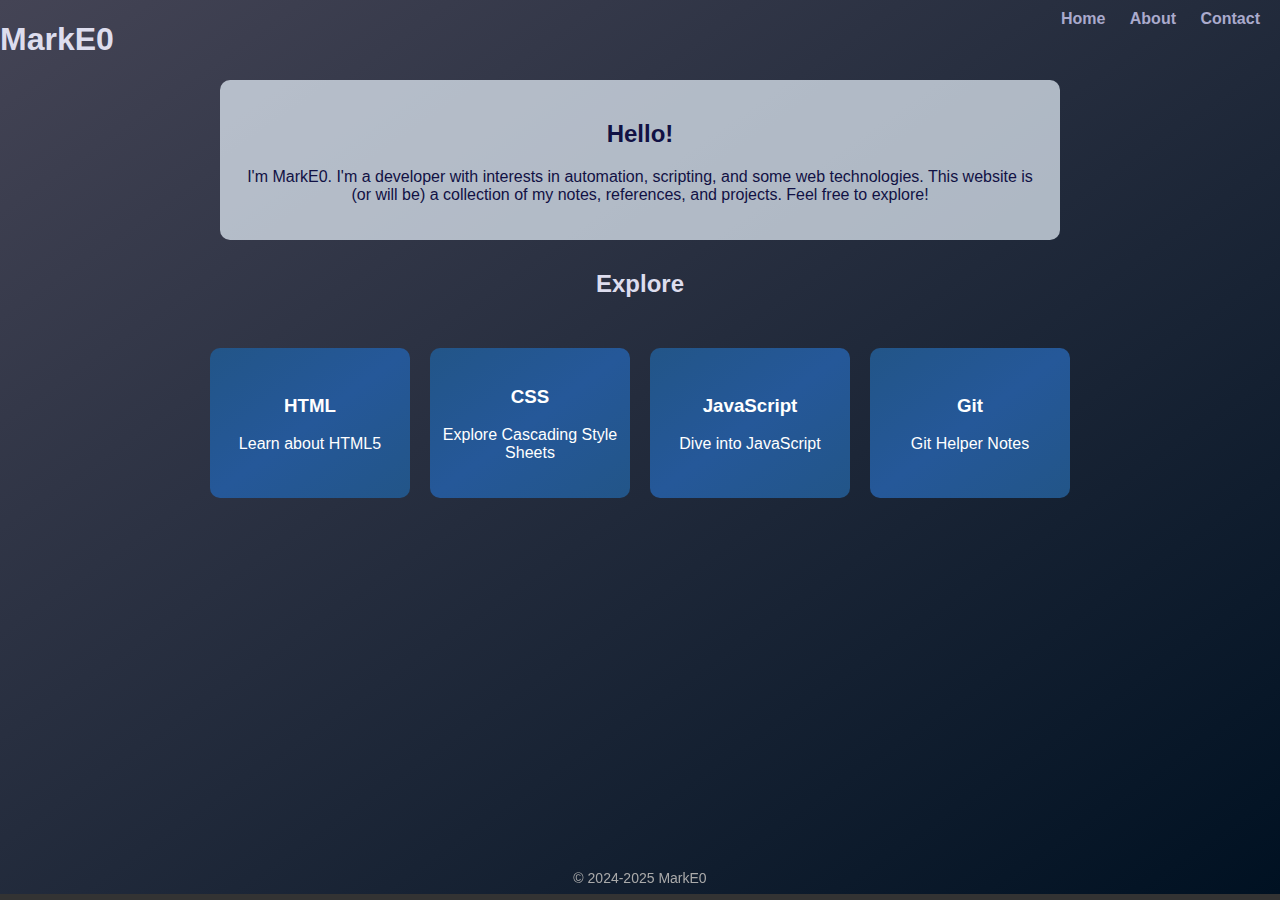
<file: index.html>
<!DOCTYPE html>
<html lang="en">
  <head>
    <meta charset="utf-8">
    <meta name="description" content="MarkE0">
    <meta name="keywords" content="MarkE0, HTML, CSS, JavaScript, Git">
    <meta name="author" content="MarkE0">
    <meta name="viewport" content="width=device-width, initial-scale=1">
    <link rel="stylesheet" type="text/css" href="styles/styles.css">
    <title>MarkE0 - Home</title>
  </head>
  <body>
    <header>
      <h1>MarkE0</h1>
      <nav class="top-menu">
        <a href="index.html">Home</a>
        <a href="about.html">About</a>
        <a href="contact.html">Contact</a>
      </nav>
    </header>
    <main>
      <section class="introduction">
        <h2>Hello!</h2>
        <p> I'm MarkE0. I'm a developer with interests in automation, scripting, and some web technologies.
            This website is (or will be) a collection of my notes, references, and projects. Feel free to explore!</p>
      </section>
      <section class="tiles-section">
        <h2>Explore</h2>
        <div class="flex-container">
          <div class="flex-tile">
            <a href="html.html">
              <h3>HTML</h3>
              <p>Learn about HTML5</p>
            </a>
          </div>
          <div class="flex-tile">
            <a href="css.html">
              <h3>CSS</h3>
              <p>Explore Cascading Style Sheets</p>
            </a>
          </div>
          <div class="flex-tile">
            <a href="javascript.html">
              <h3>JavaScript</h3>
              <p>Dive into JavaScript</p>
            </a>
          </div>
          <div class="flex-tile">
            <a href="git-commands.html">
              <h3>Git</h3>
              <p>Git Helper Notes</p>
            </a>
          </div>
        </div>
      </section>
    </main>
    <footer>
      <p class="copyright">&copy; 2024-2025 MarkE0</p>
    </footer>
  </body>
</html>
</file>
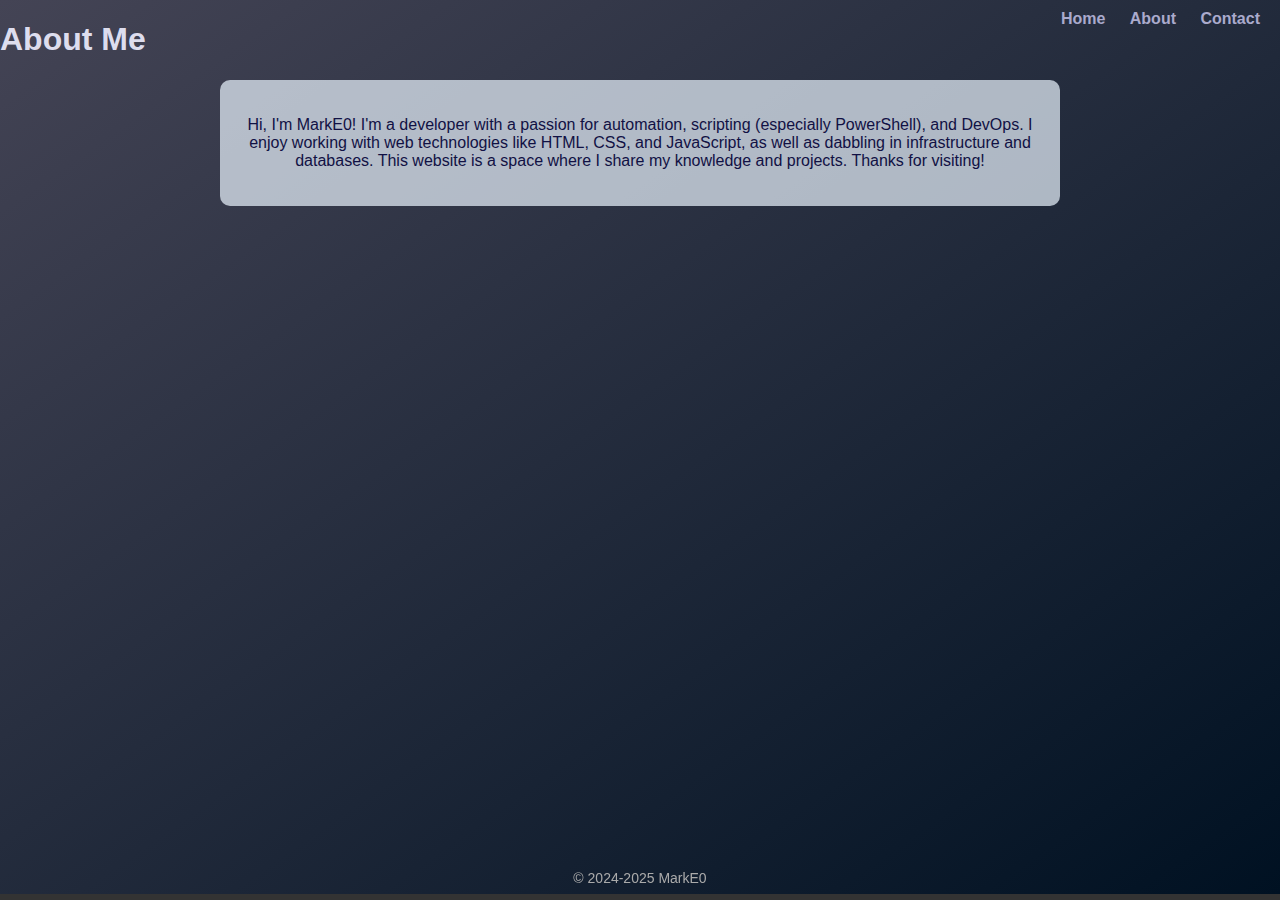
<file: about.html>
<!DOCTYPE html>
<html lang="en">
  <head>
    <meta charset="utf-8">
    <meta name="description" content="About MarkE0">
    <meta name="keywords" content="MarkE0, About">
    <meta name="author" content="MarkE0">
    <meta name="viewport" content="width=device-width, initial-scale=1">
    <link rel="stylesheet" type="text/css" href="styles/styles.css">
    <title>About MarkE0</title>
  </head>
  <body>
    <header>
      <h1>About Me</h1>
      <nav class="top-menu">
        <a href="index.html">Home</a>
        <a href="about.html">About</a>
        <a href="contact.html">Contact</a>
      </nav>
    </header>
    <main>
      <section class="introduction">
        <p>Hi, I'm MarkE0! I'm a developer with a passion for automation, scripting (especially PowerShell), and DevOps. 
           I enjoy working with web technologies like HTML, CSS, and JavaScript, as well as dabbling in infrastructure and databases.
           This website is a space where I share my knowledge and projects. Thanks for visiting!</p>
      </section>
    </main>
    <footer>
      <p class="copyright">&copy; 2024-2025 MarkE0</p>
    </footer>
  </body>
</html>
</file>
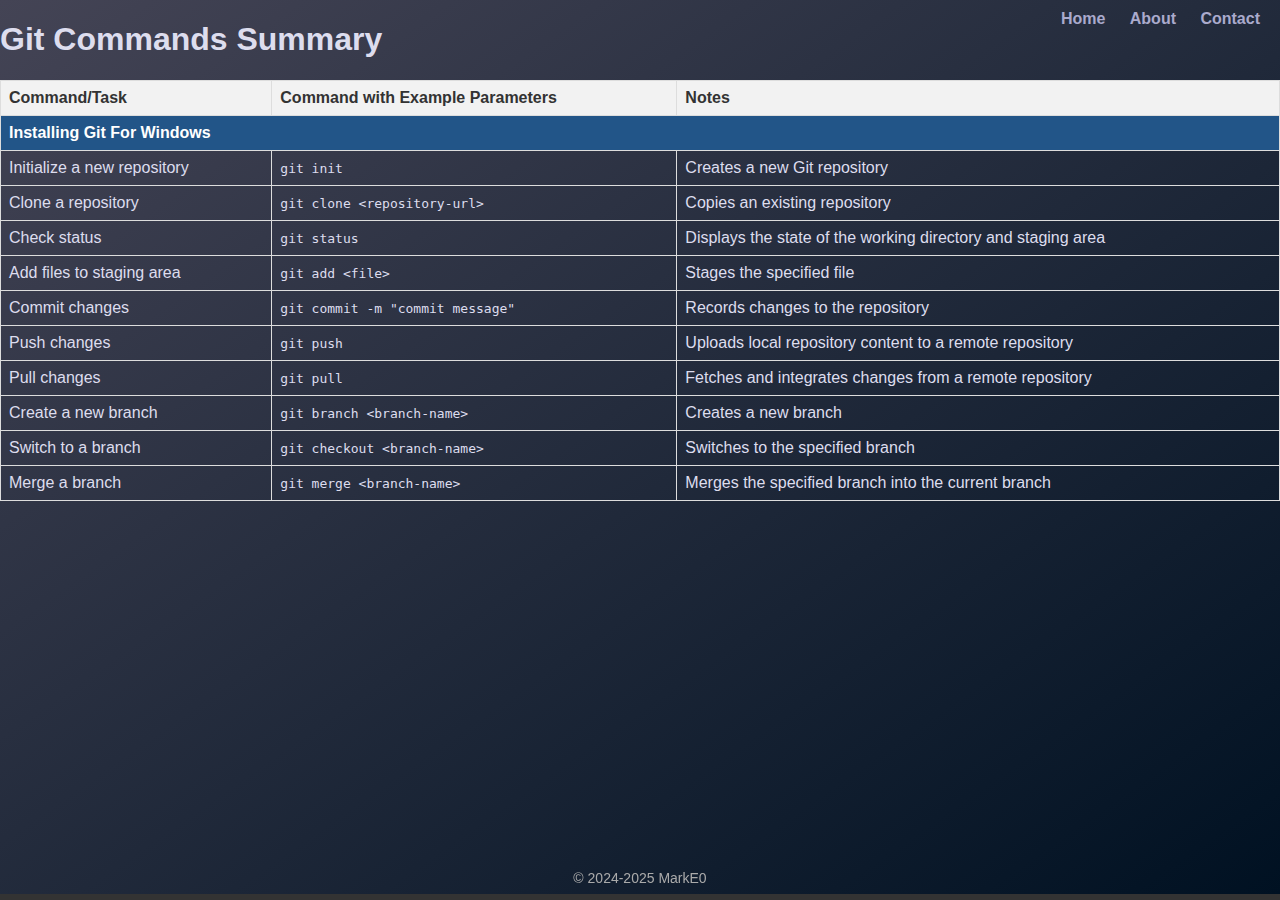
<file: git-commands.html>
<!DOCTYPE html>
<html lang="en">
<head>
    <meta charset="UTF-8">
    <meta name="viewport" content="width=device-width, initial-scale=1.0">
    <title>Git Commands Summary</title>
    <link rel="stylesheet" href="styles/styles.css">
</head>
<body>
    <header>
        <h1>Git Commands Summary</h1>
        <nav class="top-menu">
        <a href="index.html">Home</a>
        <a href="about.html">About</a>
        <a href="contact.html">Contact</a>
      </nav>
    </header>

    <main>
        <table class="git-commands-table">
            <thead>
                <tr>
                    <th>Command/Task</th>
                    <th>Command with Example Parameters</th>
                    <th>Notes</th>
                </tr>
            </thead>
            <tbody>
                <tr>
                    <td class="git-table-miniheader" colspan="3">Installing Git For Windows</td>
                </tr>
                <tr>
                    <td>Initialize a new repository</td>
                    <td><code>git init</code></td>
                    <td>Creates a new Git repository</td>
                </tr>
                <tr>
                    <td>Clone a repository</td>
                    <td><code>git clone &lt;repository-url&gt;</code></td>
                    <td>Copies an existing repository</td>
                </tr>
                <tr>
                    <td>Check status</td>
                    <td><code>git status</code></td>
                    <td>Displays the state of the working directory and staging area</td>
                </tr>
                <tr>
                    <td>Add files to staging area</td>
                    <td><code>git add &lt;file&gt;</code></td>
                    <td>Stages the specified file</td>
                </tr>
                <tr>
                    <td>Commit changes</td>
                    <td><code>git commit -m "commit message"</code></td>
                    <td>Records changes to the repository</td>
                </tr>
                <tr>
                    <td>Push changes</td>
                    <td><code>git push</code></td>
                    <td>Uploads local repository content to a remote repository</td>
                </tr>
                <tr>
                    <td>Pull changes</td>
                    <td><code>git pull</code></td>
                    <td>Fetches and integrates changes from a remote repository</td>
                </tr>
                <tr>
                    <td>Create a new branch</td>
                    <td><code>git branch &lt;branch-name&gt;</code></td>
                    <td>Creates a new branch</td>
                </tr>
                <tr>
                    <td>Switch to a branch</td>
                    <td><code>git checkout &lt;branch-name&gt;</code></td>
                    <td>Switches to the specified branch</td>
                </tr>
                <tr>
                    <td>Merge a branch</td>
                    <td><code>git merge &lt;branch-name&gt;</code></td>
                    <td>Merges the specified branch into the current branch</td>
                </tr>
            </tbody>
        </table>
    </main>
    
    <footer>
      <p class="copyright">&copy; 2024-2025 MarkE0</p>
    </footer>
</body>
</html>
</file>
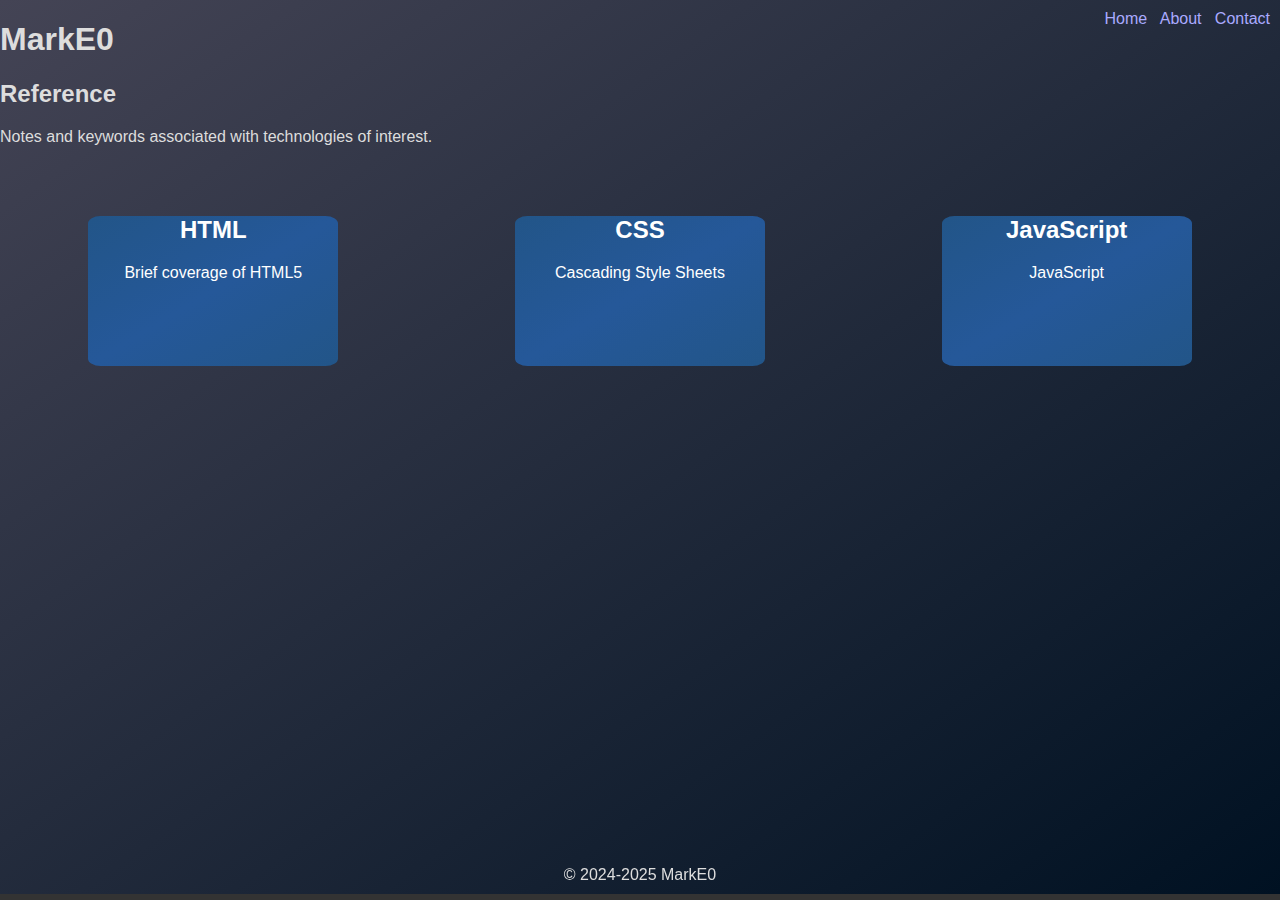
<file: index_WithCss.html>
<!DOCTYPE html>
<html lang="en">
  <head>
    <meta charset="utf-8">
    <meta name="description" content="MarkE0">
    <meta name="keywords" content="MarkE0, HTML, CSS">
    <meta name="author" content="MarkE0">
    <meta name="viewport" content="width=device-width, initial-scale=1">

    <!-- <link rel="stylesheet" type="text/css" href="styles/styles.css"> -->
<style>
body {
    background-color: #333;
    background-image: linear-gradient(to bottom right, #444455, #001122);
    background-repeat: no-repeat;
    background-size: cover;
    height: 97vh;
    margin: 0;
    color: #ddd;
    font-family: Arial, Helvetica, sans-serif;
}

nav {
    position: absolute;
    top: 10px;
    right: 500px;
    color: white;
    a {
      color: #aaf;
      text-decoration: none;
    }

    a:hover {
      color: #77e;
      text-decoration: underline;
    }
}

.flex-container {
    margin-top: 50px;
    display: flex;
    flex-wrap: wrap;
    justify-content: space-around;
    /* height: 100vh; */
}

.flex-tilepaddding {
    padding: 15px;
}

.flex-tile {
    background-color: #258;
    background-image: linear-gradient(to bottom right, #225588, #255899, #225588);
    color: white;
    height: 150px;
    width: 250px;
    text-align: center; 
    /* line-height: 150px; */
    border-radius: 5%;
}

footer {
    position: fixed;
    bottom: 0;
    width: 100%;
    text-align: center;
    /* padding: 1px; */
}
</style>

    <title>MarkE0</title>
  </head>

  <body>
    <header>
      <h1>MarkE0</h1>
      <!-- <nav>
        <ul>
          <li><a href="index.html">Home</a></li>
          <li><a href="about.html">About</a></li>
          <li><a href="contact.html">Contact</a></li>
        </ul>
      </nav> -->
      <nav style="position: absolute; top: 10px; right: 10px; color:white;">
        <a href="index.html">Home</a> &nbsp; 
        <a href="about.html">About</a> &nbsp; 
        <a href="contact.html">Contact</a>
      </nav>
    </header>

    <main>
      <section>
        <h2>Reference</h2>
        Notes and keywords associated with technologies of interest.

        <div class="flex-container">
          <div class="flex-tilepadding">
           <div class="flex-tile">
            <h2>HTML</h2>
            Brief coverage of HTML5
           </div>
          </div>

          <div class="flex-tilepadding">
            <div class="flex-tile">
              <h2>CSS</h2>
            Cascading Style Sheets
           </div>
          </div>

          <div class="flex-tilepadding">
            <div class="flex-tile">
              <h2>JavaScript</h2>
            JavaScript
           </div>
          </div>
        </div>
      </section>
      <br><br><br>

      <footer>
        <p>&copy; 2024-2025 MarkE0</p>
      </footer>
  </body>
</html>
</file>
<file: styles/styles.css>
body {
    background-color: #333;
    background-image: linear-gradient(to bottom right, #444455, #001122);
    background-repeat: no-repeat;
    background-size: cover;
    height: 97vh;
    margin: 0;
    color: #dde;
    font-family: Arial, Helvetica, sans-serif;
}

nav {
    position: absolute;
    top: 10px;
    right: 500px;
    color: white;
    a {
      color: #aaf;
      text-decoration: none;
    }

    a:hover {
      color: #77e;
      text-decoration: underline;
    }
}

.top-menu {
    position: absolute;
    top: 10px;
    right: 10px;
}

.top-menu a {
    color: #aac;
    text-decoration: none;
    margin: 0 10px;
    font-weight: bold;
}

.top-menu a:hover {
    color: #77e;
    text-decoration: underline;
}

.introduction {
    text-align: center;
    margin: 20px auto;
    max-width: 800px;
    padding: 20px;
    background-color: rgba(235, 245, 255, 0.7);
    border-radius: 10px;
    color: #114;
}

.tiles-section {
    text-align: center;
    margin-top: 30px;
}

.flex-container {
    margin-top: 50px;
    display: flex;
    flex-wrap: wrap;
    justify-content: center;
    gap: 20px;
}

.flex-tilepaddding {
    padding: 15px;
}

.flex-tile {
    background-color: #258;
    background-image: linear-gradient(to bottom right, #225588, #255899, #225588);
    color: white;
    height: 150px;
    width: 200px;
    text-align: center; 
    border-radius: 10px;
    display: flex;
    flex-direction: column;
    justify-content: center;
    align-items: center;
    text-decoration: none;
}

.flex-tile a {
    color: white;
    text-decoration: none;
}

.flex-tile:hover {
    background-color: #336699;
    cursor: pointer;
}

footer {
    position: fixed;
    bottom: 0;
    width: 100%;
    text-align: center;
}

.copyright {
    color: #aaa;
    font-size: 14px;
}

.git-commands-table {
    width: 100%;
    border-collapse: collapse;
}

.git-commands-table th, .git-commands-table td {
    border: 1px solid #ddd;
    padding: 8px;
}

.git-commands-table th {
    background-color: #f2f2f2;
    text-align: left;
    color: #333;
}

.git-commands-table .git-table-miniheader {
    background-color: #258;
    color: white;
    padding: 8px;
    font-weight: bold;
}
</file>
